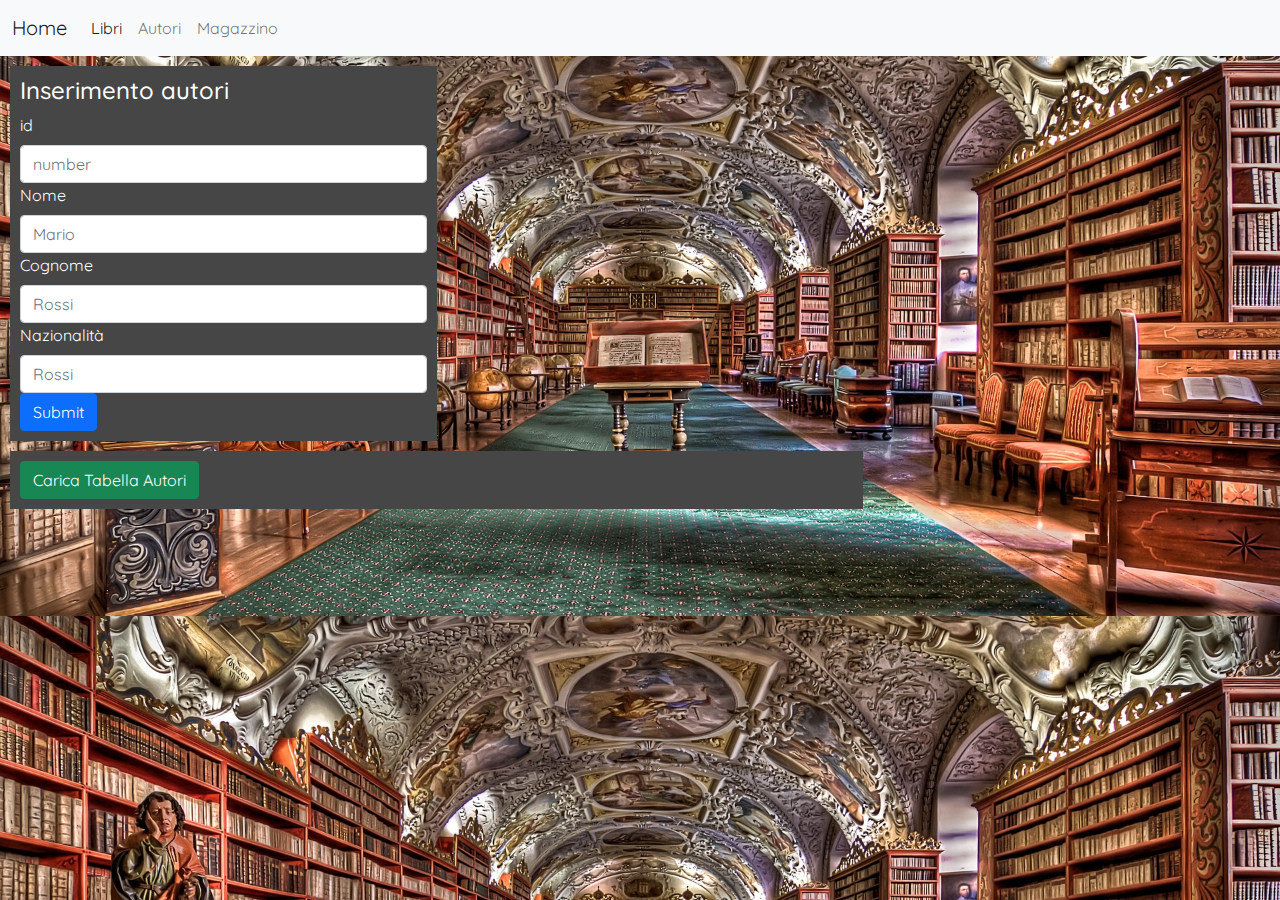
<file: src/frontend/autori.htm>
<!DOCTYPE html>
<html lang="en">
<head>
    <meta charset="UTF-8">
    <meta http-equiv="X-UA-Compatible" content="IE=edge">
    <meta name="viewport" content="width=device-width, initial-scale=1.0">
    <title>Document</title>
    <link rel="stylesheet" href="bootstrap.css">
    <link rel="stylesheet" href="custom.css">
</head>
<body>

    <header>
        <nav class="navbar navbar-expand-lg navbar-light bg-light">
            <div class="container-fluid">
              <a class="navbar-brand" href="index.htm">Home</a>
              <button class="navbar-toggler" type="button" data-bs-toggle="collapse" data-bs-target="#navbarNav" aria-controls="navbarNav" aria-expanded="false" aria-label="Toggle navigation">
                <span class="navbar-toggler-icon"></span>
              </button>
              <div class="collapse navbar-collapse" id="navbarNav">
                <ul class="navbar-nav">
                  <li class="nav-item">
                    <a class="nav-link active" aria-current="page" href="#">Libri</a>
                  </li>
                  <li class="nav-item">
                    <a class="nav-link" href="autori.htm">Autori</a>
                  </li>
                  <li class="nav-item">
                    <a class="nav-link" href="#">Magazzino</a>
                  </li>
                </ul>
              </div>
            </div>
          </nav>
    </header>
    <section class="col-4">
      <h4>Inserimento autori</h4>

      <form>
        <fieldset>
          <div>
            <label for="exampleFormControlInput1" class="form-label">id</label>
            <input type="text" class="form-control" id="id" placeholder="number">
          </div>
          <div>
            <label for="exampleFormControlInput1" class="form-label">Nome</label>
            <input type="text" class="form-control" id="nome" placeholder="Mario">
          </div>
          <div>
            <label for="exampleFormControlInput1" class="form-label">Cognome</label>
            <input type="text" class="form-control" id="cognome" placeholder="Rossi">
          </div>
          <div>
            <div>
              <label for="exampleFormControlInput1" class="form-label">Nazionalità</label>
              <input type="text" class="form-control" id="nazionalita" placeholder="Rossi">
            </div>
          </div>
          <button type="submit" class="btn btn-primary" id="submitButton">Submit</button>
        </fieldset>
      </form>
      
    </section>
    <section class="col-8">
      
      <div class="col-md-12">
          <button type="submit" class="btn btn-success" id="bottonecaricatabella">Carica Tabella Autori</button>
          <div id="tabellautenti">

          </div>
      </div>
    </section>

    <script src="bootstrap.min.js"></script>
    <script src="custom.js"></script>
</body>
</html>
</file>
<file: src/frontend/custom.css>
@import url('https://fonts.googleapis.com/css2?family=Quicksand&display=swap');

body {
    font-family: 'Quicksand', sans-serif;
    background-image: url("../img/lib.jpg");
    background-size: cover;
}

section{
    background-color: rgb(70, 70, 70);
    margin:10px;
    padding:10px;
    color:white;
}
</file>
